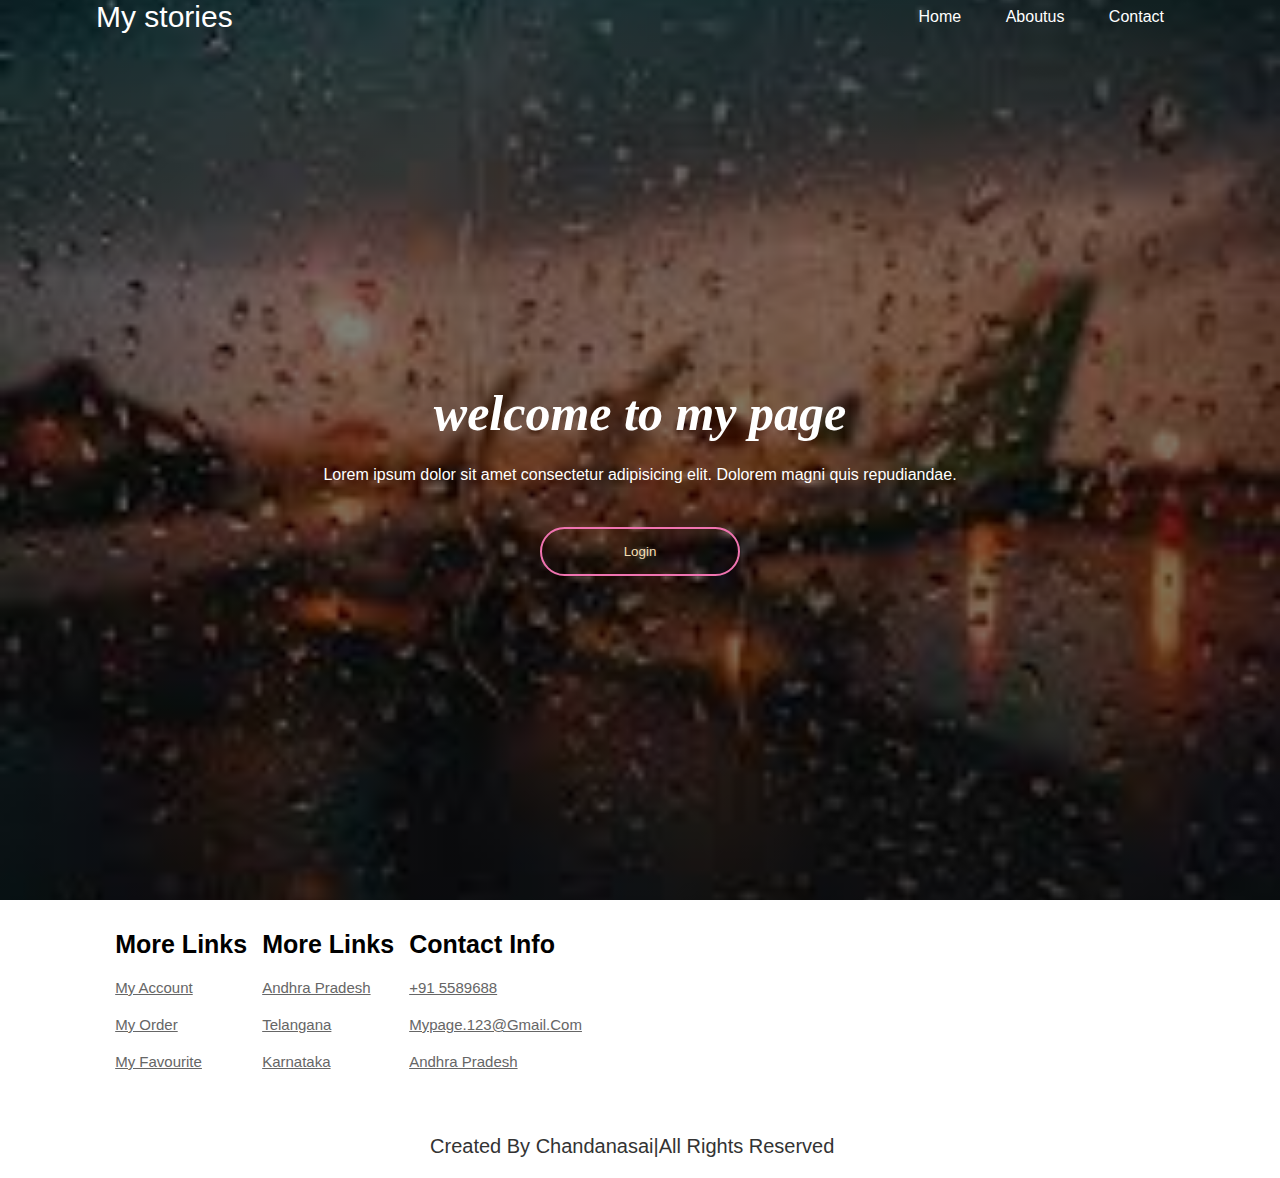
<file: webapp/src/main/webapp/index.html>
<!DOCTYPE html>
<html lang="en">
<head>
    <meta charset="UTF-8">
    <meta http-equiv="X-UA-Compatible" content="IE=edge">
    <meta name="viewport" content="width=device-width, initial-scale=1.0">
    <title>website</title>
    <!--<link rel="stylesheet" href="c.css"> -->
    <style>
        *{
    margin:0;
    padding:0;
    font-family: sans-serif;
}
.container{
    width :100;
    height:100vh;
    background: linear-gradient(rgba(0,0,0,0.5),rgba(0,0,0,0.5)),url('./background.jpeg');
    background-size: cover;
    background-position: center;
}
.navbar{
    width: 85% ;
    margin: auto;
    padding: 30px,0;
    display: flex;
    align-items: center;
    justify-content: space-between;
    position:relative;
}
.logo{
    font-size: 30px;
    font-size: bolder;
    cursor: pointer;
    text-decoration: none;
    color: white;
    image-resolution: 20px 20px;
}
.navbar ul li{
    list-style: none;
    display: inline-block;
    margin: 0 20px;
    position:relative;
}
.navbar ul li a{
    text-decoration: none;
    color:white;
}
.navbar ul li::after{
    content: '';
    height: 3px;
    background: #ec75ae;
    position: absolute;
    left: 0;
    bottom: -10px;
    transition: 0.6s;
}

.navbar ul li:hover::after{
    width:100%;
}
.content{
    width: 100%;
    color: white;
    position: absolute;
    top: 50%;
    transform: translateY(-50%);
    text-align: center;
}
.content h1{
    margin-top: 80px;
    font-size: 50px;
    font-family: "Times New Roman";
    font-style: italic;
}
.content p{
    margin:20px auto;
    line-height: 25px;
}
button{
    Width: 200px;
    padding:15px 0;
    text-align: center;
    margin:20px 10px;
    border-radius: 25px;
    border:2px solid #f073b0;
    background: transparent;
    color:wheat;
    cursor: pointer;
    position: relative;
    overflow: hidden;
}
span{
    position: absolute;
    left: 0;
    top: 0;
    background-color: #eb1b80;
    width: 0;
    height: 100%;
    border-radius: 25px;
    z-index: -1;
    transition: 0.5s;
}
button:hover span{
    width:100%;
}
button:hover{
    border:none;
} 
.footer{
    padding: 20px 9%;
    text-transform: capitalize;
    transition: 0.2s linear;
    text-decoration: none;
    font-family: Verdana, Geneva, Tahoma, sans-serif;
}
.footer .box-container{
    display: flex;
    flex-wrap: wrap;
    gap: 15px;
}
.footer.box-container .box{
    flex: 1 1 250px;
}
.footer .box-container .box h3{
    color: black;
    font-size: 25px;
    padding: 10px 0;
}
.footer .box-container .box a{
    display: block;
    color: #666;
    font-size: 15px;
    padding: 10px 0;
}
.footer .box-container .box a:hover{
    text-decoration: underline;
    color: #970e50;
}
.credit{
    text-align: center;
    padding-left: 30%;
    margin-top: 15px;
    padding-top: 25px;
    font-size: 20px;
    color: #333;
    border-top: 1ps solid rgba(0,0,0,0.1);
}
    </style>
</head>
<body>
    <div class="container">
        <div class="navbar">
            <a href="#" class="logo">My stories</a>
            <ul>
                <li><a href="#">Home</a></li>
                <li><a href="#">Aboutus</a></li>
                <li><a href="#">Contact</a></li>
            </ul>
        </div>
        <div class="content">
            <h1>
                welcome to my page
            </h1>
         <p>
            Lorem ipsum dolor sit amet consectetur adipisicing elit. Dolorem magni quis repudiandae.
         </p>
         <div>
           <a href="login.html">
            <button ><span></span>Login</button>
           </a>
            
    
         </div>
    
    
        </div>
    </div>
    <section class="footer">
        <div class="box-container">
            <div class="box">
                <h3>
                    More Links
                </h3>
                <a href="#">My account</a>
                <a href="#">My order</a>
                <a href="#">My favourite</a>
            </div>
           <div class="box">
                <h3>
                     More Links
                </h3>
                 <a href="#">Andhra Pradesh</a>
                 <a href="#">Telangana</a>
                 <a href="#">Karnataka</a>
            </div>
            <div class="box">
                <h3>
                    contact info
                </h3>
                 <a href="#">+91 5589688</a>
                 <a href="#">mypage.123@gmail.com</a>
                 <a href="#">Andhra Pradesh</a>
            </div>
            <div class="credit">created by Chandanasai|all rights reserved</div>
        </div>


    </section>

    
</body>
</html>
</file>
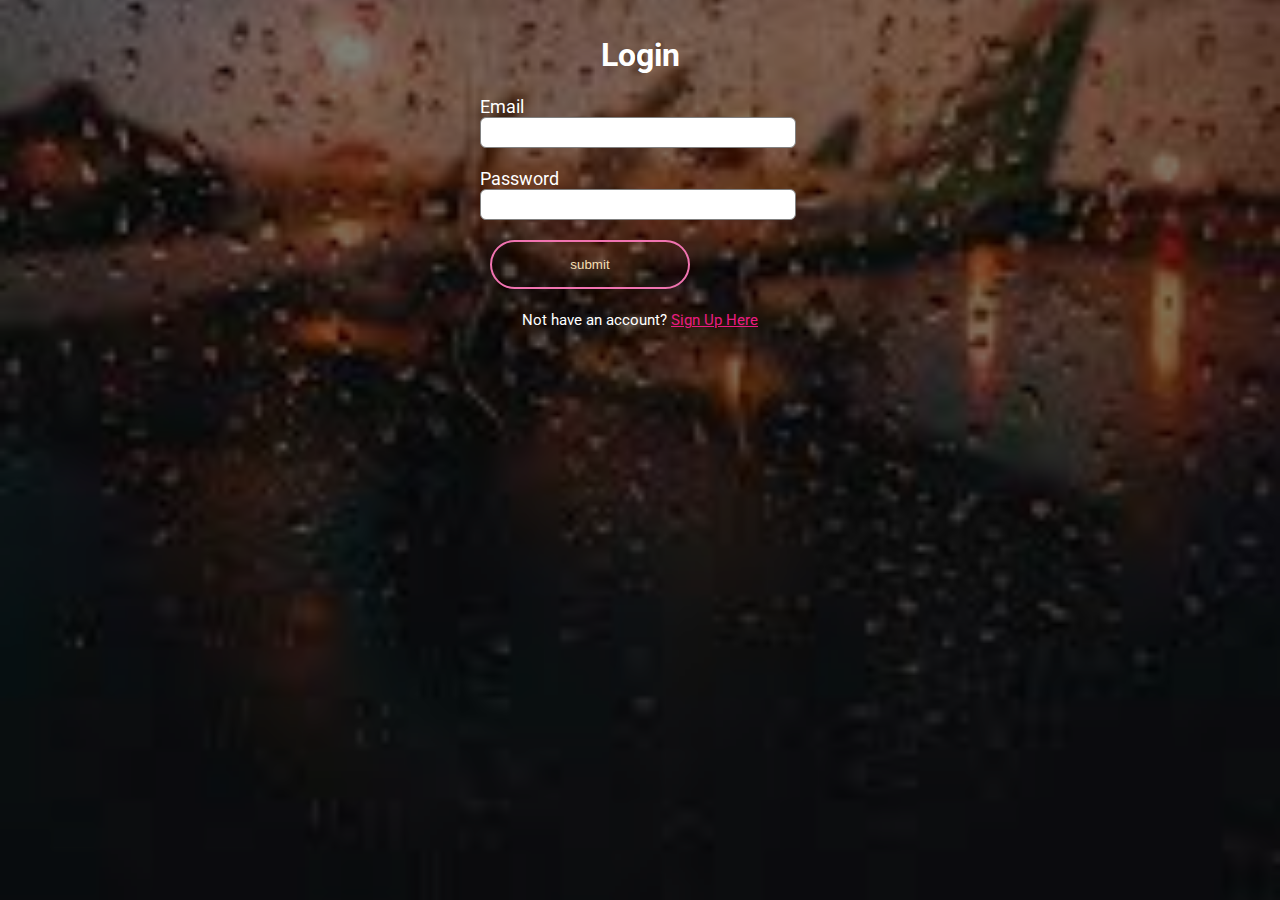
<file: webapp/src/main/webapp/form.html>
<!DOCTYPE html>
<html lang="en">
  <head>
    <title>Login | By Code Info</title>
    <!-- <link rel="stylesheet" href="form.css" /> -->
     <style>
        
body {
    background: linear-gradient(rgba(0,0,0,0.5),rgba(0,0,0,0.5)),url('./background.jpeg');
    background-size: cover;
    background-position: center;
    font-family: "Roboto", sans-serif;
  }
  
  .signup-box {
    width: 360px;
    height: 620px;
    margin: auto;
    
    border-radius: 3px;
  }
  
  .login-box {
    width: 360px;
    height: 280px;
    margin: auto;
    border-radius: 3px;
    
  }
  
  h1 {
    text-align: center;
    padding-top: 15px;
   color: white;
  }
  
  h4 {
    text-align: center;
    color: white;
  }
  
  form {
    width: 300px;
    margin-left: 20px;
  }
  
  form label {
    display: flex;
    margin-top: 20px;
    font-size: 18px;
    color: white;
  }
  
  form input {
    width: 100%;
    padding: 7px;
    border: none;
    border: 1px solid gray;
    border-radius: 6px;
    outline: none;
  }
  input[type="button"] {
    Width: 200px;
    padding:15px 0;
    text-align: center;
    margin:20px 10px;
    border-radius: 25px;
    border:2px solid #f073b0;
    background: transparent;
    color:wheat;
    cursor: pointer;
    position: relative;
    overflow: hidden;
  }
  
   button{
    Width: 200px;
    padding:15px 0;
    text-align: center;
    margin:20px 10px;
    border-radius: 25px;
    border:2px solid #f073b0;
    background: transparent;
    color:wheat;
    cursor: pointer;
    position: relative;
    overflow: hidden;
  }
    span{
    position: absolute;
    
    left: 0;
    top: 0;
    background-color: #eb1b80;
    width: 0;
    height: 100%;
    border-radius: 25px;
    z-index: -1;
    transition: 0.5s;
}
button:hover span{
    width:100%;
}
button:hover{
    border:none;
} 
  p {
    text-align: center;
    padding-top: 20px;
    font-size: 15px;
    color: white;
  }
  p a{
      color: aquamarine;
  }
  .para-2 {
    text-align: center;
    color: white;
    font-size: 15px;
    margin-top: -10px;
  }
  .para-2 a {
    color: #eb1b80;
  }
  
  
     </style>
    <link
      href="https://fonts.googleapis.com/css2?family=Roboto:wght@300&display=swap"
      rel="stylesheet"
    /> 
    <script type="text/javascript">
      function validate(){
        if(document.myform.Email.value==""){
          alert("please provide email id");
          document.myform.Email.focus()
          return false
        }
        else if(document.myform.Password.value==""){
          alert("please provide password");
          document.myform.Password.focus()
          return false
        }
        else{
          return true
        }
      }
    </script>
    
  </head>
  <body>
    <div class="login-box">
      <h1>Login</h1>
      <form action="story.html" name = "myform" onsubmit="return(validate());">
        
        <form>
          <label>Email</label>
          <input name = Email type="email" placeholder="" />
          <label>Password</label>
          <input name = Password type="password" placeholder="" />
          <button type="submit"><span></span>
            submit
          </button>
      </form>
    </div>
    <p class="para-2">
      Not have an account? <a href="signup.html">Sign Up Here</a>
    </p>
  </body>
</html>
</file>
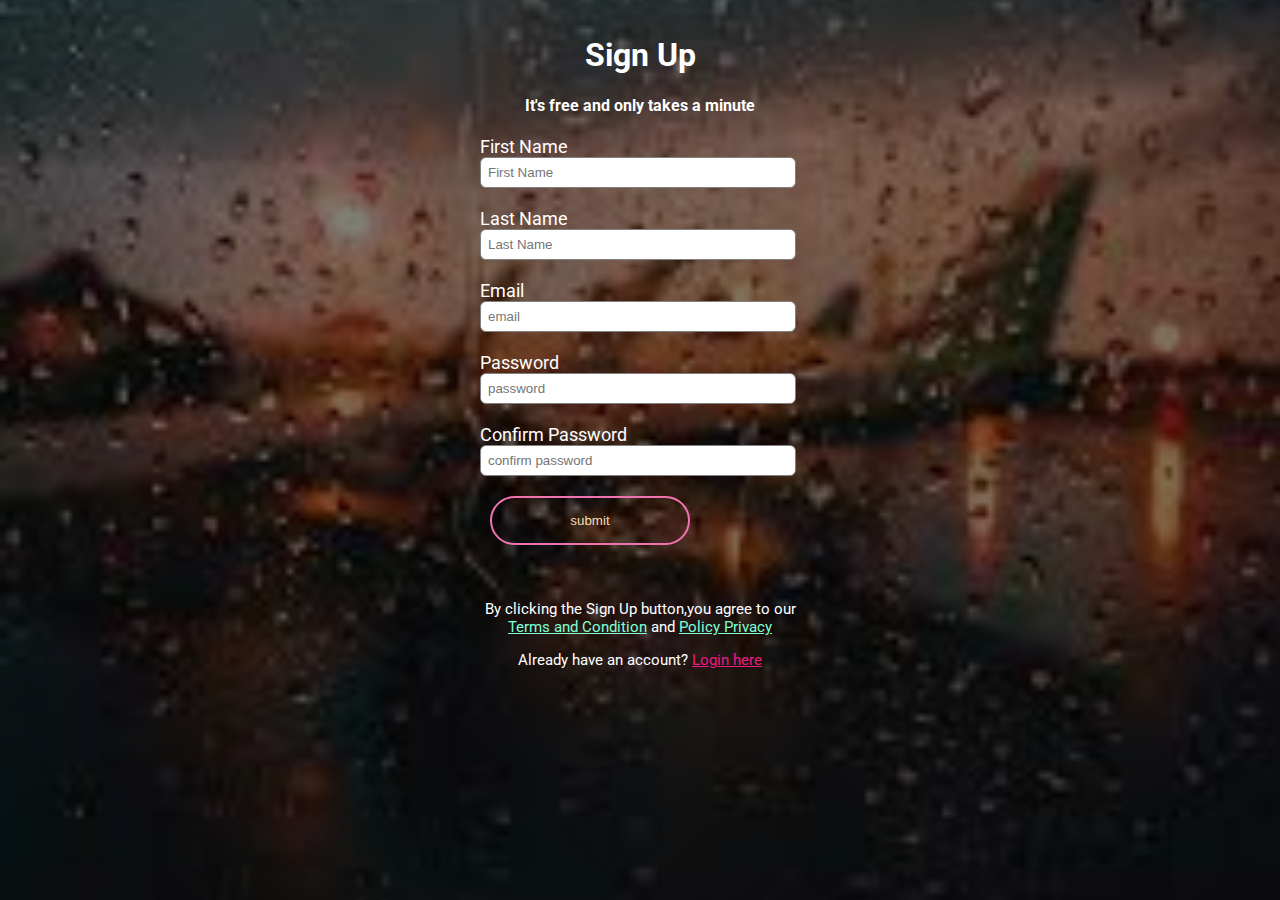
<file: webapp/src/main/webapp/signup.html>
<!DOCTYPE html>
<html lang="en">
  <head>
    <title>Sign Up</title>
   <!--  <link rel="stylesheet" href="form.css" /> -->
     <style>
        
body {
    background: linear-gradient(rgba(0,0,0,0.5),rgba(0,0,0,0.5)),url('./background.jpeg');
    background-size: cover;
    background-position: center;
    font-family: "Roboto", sans-serif;
  }
  
  .signup-box {
    width: 360px;
    height: 620px;
    margin: auto;
    
    border-radius: 3px;
  }
  
  .login-box {
    width: 360px;
    height: 280px;
    margin: auto;
    border-radius: 3px;
    
  }
  
  h1 {
    text-align: center;
    padding-top: 15px;
   color: white;
  }
  
  h4 {
    text-align: center;
    color: white;
  }
  
  form {
    width: 300px;
    margin-left: 20px;
  }
  
  form label {
    display: flex;
    margin-top: 20px;
    font-size: 18px;
    color: white;
  }
  
  form input {
    width: 100%;
    padding: 7px;
    border: none;
    border: 1px solid gray;
    border-radius: 6px;
    outline: none;
  }
  input[type="button"] {
    Width: 200px;
    padding:15px 0;
    text-align: center;
    margin:20px 10px;
    border-radius: 25px;
    border:2px solid #f073b0;
    background: transparent;
    color:wheat;
    cursor: pointer;
    position: relative;
    overflow: hidden;
  }
  
   button{
    Width: 200px;
    padding:15px 0;
    text-align: center;
    margin:20px 10px;
    border-radius: 25px;
    border:2px solid #f073b0;
    background: transparent;
    color:wheat;
    cursor: pointer;
    position: relative;
    overflow: hidden;
  }
    span{
    position: absolute;
    
    left: 0;
    top: 0;
    background-color: #eb1b80;
    width: 0;
    height: 100%;
    border-radius: 25px;
    z-index: -1;
    transition: 0.5s;
}
button:hover span{
    width:100%;
}
button:hover{
    border:none;
} 
  p {
    text-align: center;
    padding-top: 20px;
    font-size: 15px;
    color: white;
  }
  p a{
      color: aquamarine;
  }
  .para-2 {
    text-align: center;
    color: white;
    font-size: 15px;
    margin-top: -10px;
  }
  .para-2 a {
    color: #eb1b80;
  }
  
  
     </style>
    <link
      href="https://fonts.googleapis.com/css2?family=Roboto:wght@300&display=swap"
      rel="stylesheet"
    />
    <script type="text/javascript">
       function validate(){
        
        if(document.myform.FirstName.value==""){
          alert("please provide First Name");
          document.myform.FirstName.focus()
          return false
        }
        else if(document.myform.LastName.value==""){
          alert("please provide Last Name");
          document.myform.LastName.focus()
          return false
        }
        else if(document.myform.Email.value==""){
          alert("please provide email id");
          document.myform.Email.focus()
          return false
        }
        else if(document.myform.Password.value==""){
          alert("please provide password");
          document.myform.Password.focus()
          return false
        }
        else if(document.myform.confirmPassword.value==""){
          alert("please confirm your password");
          document.myform.confirmPassword.focus()
          return false
        }
        else{
          return true
        }
      }
    </script>
    
  </head>
  <body>
    <div class="signup-box">
      <h1>Sign Up</h1>
      <h4>It's free and only takes a minute</h4>
      <form name = "myform" onsubmit="return(validate());">
        <label>First Name</label>
        <input name = FirstName type="text" placeholder="First Name" />
        <label>Last Name</label>
        <input name = LastName type="text" placeholder="Last Name" />
        <label>Email</label>
        <input name = Email type="email" placeholder="email" />
        <label>Password</label>
        <input name = Password type="password" placeholder="password" />
        <label>Confirm Password</label>
        <input name =  confirmPassword type="password" placeholder="confirm password" />
        
        <button type="submit"><span></span>
          submit
        </button>
          
        
      </form>
      <p>
        By clicking the Sign Up button,you agree to our <br />
        <a href="#">Terms and Condition</a> and <a href="#">Policy Privacy</a>
      </p>
    </div>
    <p class="para-2">
      Already have an account? <a href="form.html">Login here</a>
    </p>
  </body>
</html>
</file>
